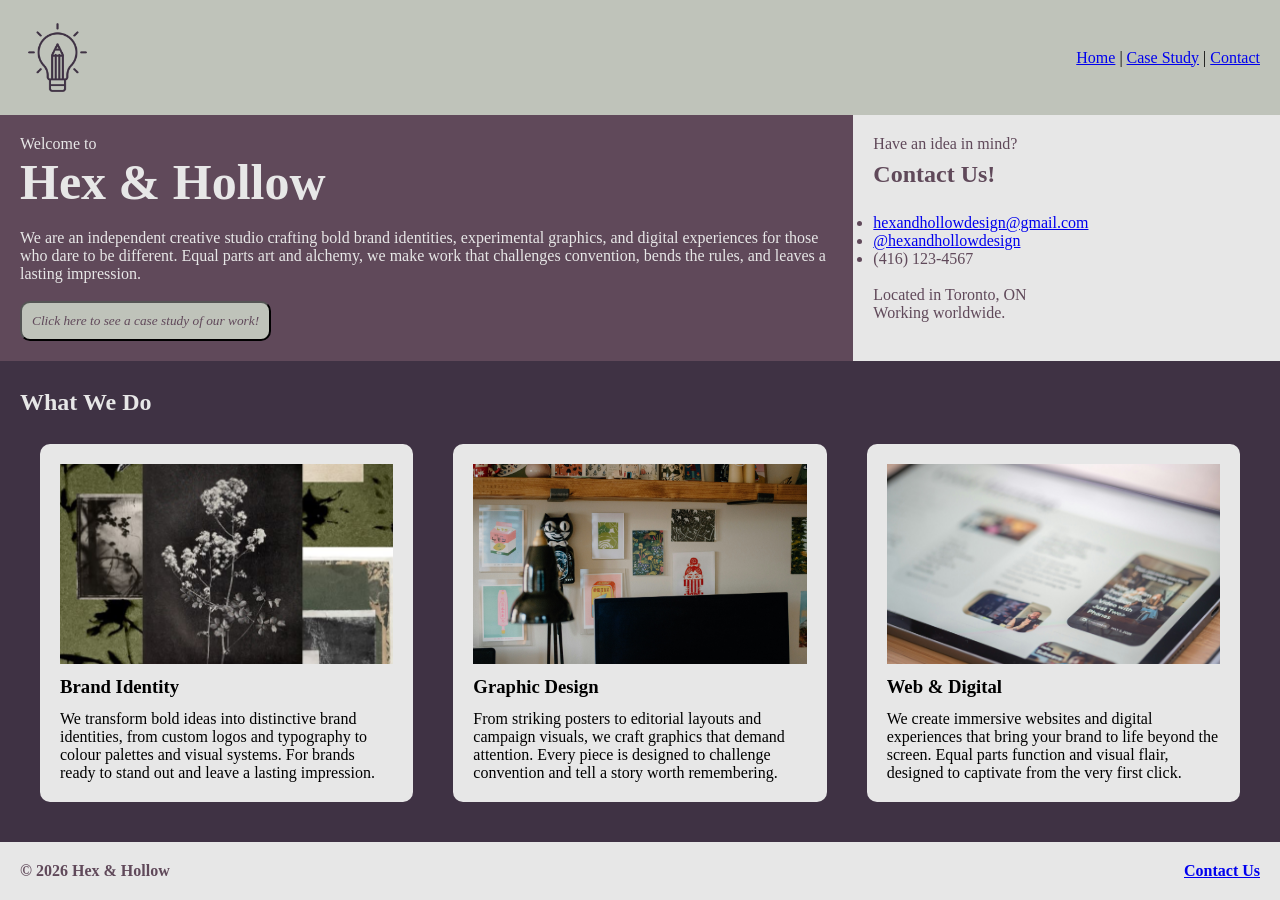
<file: index.html>
<!DOCTYPE html>
<html lang="en">
<head>
    <meta charset="UTF-8">
    <meta name="viewport" content="width=device-width, initial-scale=1.0">
    <title>Home - Hex & Hollow</title>
    <link rel="icon" type="image/png" href="assets/logo_dark.png">
    <link rel="stylesheet" href="css/style_home.css">
</head>

<body>
    <header class="site-header">
        <img src="assets/logo_dark.png">
        <nav>
            <a href="index.html">Home</a>
            <a>|</a>
            <a href="detail.html">Case Study</a>
            <a>|</a>
            <a href="#contactsection">Contact</a>
        </nav>
    </header>

    <main>
        <section class="hero-grid">
            <section class="primaryspotlightbanner">
                <p>Welcome to</p>
                <h1>Hex & Hollow</h1>
                <p>&nbsp;</p>

                <p>We are an independent creative studio crafting bold brand identities, experimental graphics, and digital experiences for those who dare to be different. Equal parts art and alchemy, we make work that challenges convention, bends the rules, and leaves a lasting impression.</p>
                <p>&nbsp;</p>

                <button href="detail.html">Click here to see a case study of our work!</button>
            </section>

            <section class="secondaryinfo">
                <p>Have an idea in mind?</p>
                <h2 id="contactsection">Contact Us!</h2>
                <p>&nbsp;</p>
                <ul>
                    <li><a href="#">hexandhollowdesign@gmail.com</a></li>
                    <li><a href="#">@hexandhollowdesign</a></li>
                    <li>(416) 123-4567</li>
                </ul>
                <p>&nbsp;</p>

                <p>Located in Toronto, ON</p>
                <p>Working worldwide.</p>
            </section>
        </section>
        <section class="whatwedo">
            <h2>What We Do</h2>
            <section class="card-gallery">
                <article class="card">
                    <img src="assets/brandidentity.jpeg">
                    <h3>Brand Identity</h3>
                    <p>We transform bold ideas into distinctive brand identities, from custom logos and typography to colour palettes and visual systems. For brands ready to stand out and leave a lasting impression.</p>
                </article>

                <article class="card">
                    <img src="assets/graphicdesign.jpg">
                    <h3>Graphic Design</h3>
                    <p>From striking posters to editorial layouts and campaign visuals, we craft graphics that demand attention. Every piece is designed to challenge convention and tell a story worth remembering.</p>
                </article>

                <article class="card">
                    <img src="assets/webdesign.jpg">
                    <h3>Web & Digital</h3>
                    <p>We create immersive websites and digital experiences that bring your brand to life beyond the screen. Equal parts function and visual flair, designed to captivate from the very first click.</p>
                </article>
            </section>
        </section>
    </main>

    <footer class="site-footer">
        <h4>&copy; 2026 Hex & Hollow</h4>
        <h4><a href="#contactsection">Contact Us</a></h4>
    </footer>
</body>
</html>
</file>
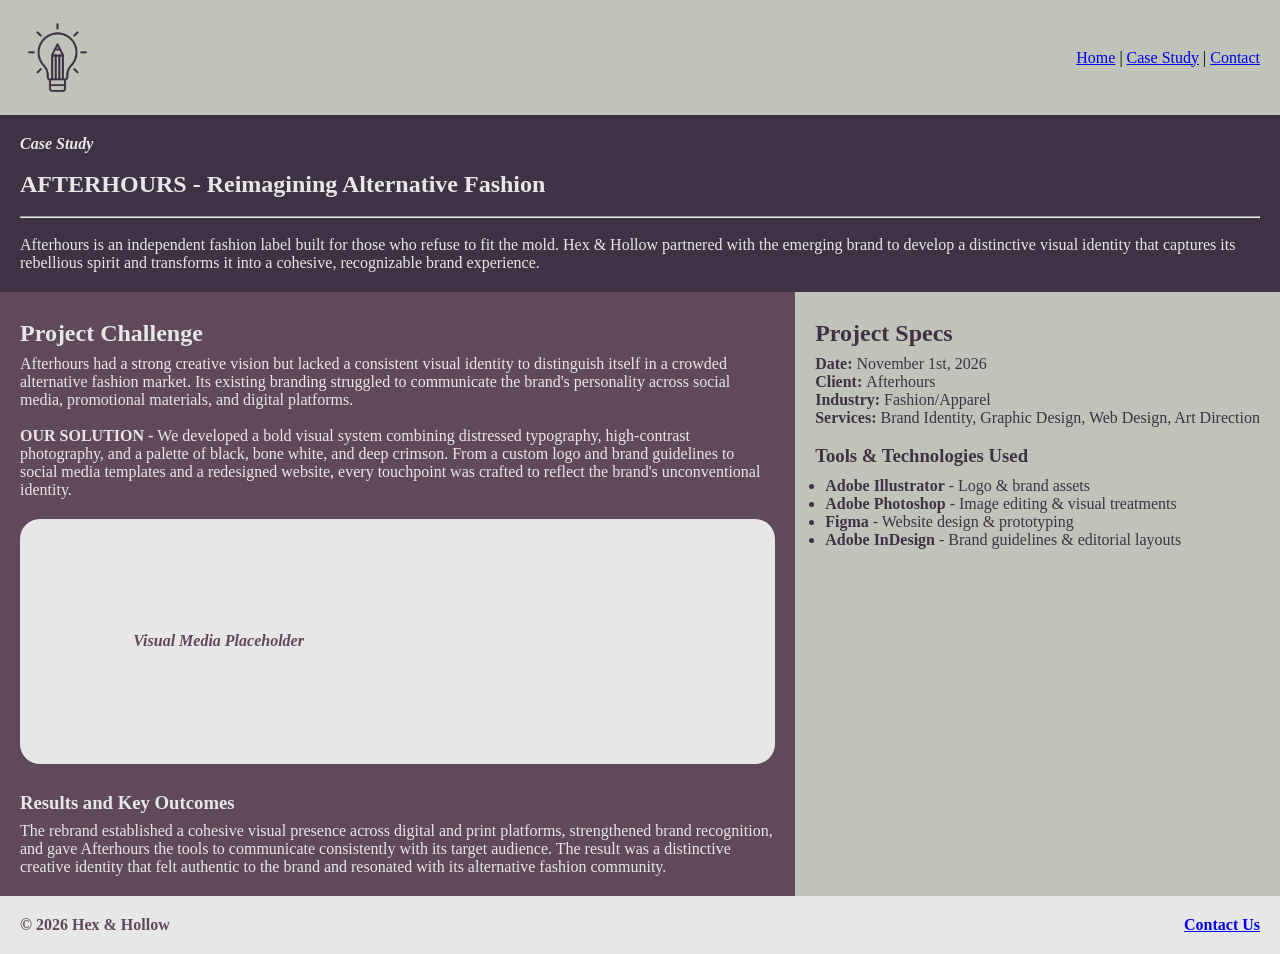
<file: detail.html>
<!DOCTYPE html>
<html lang="en">
<head>
    <meta charset="UTF-8">
    <meta name="viewport" content="width=device-width, initial-scale=1.0">
    <title>Case Study - Hex & Hollow</title>
    <link rel="icon" type="image/png" href="assets/logo_dark.png">
    <link rel="stylesheet" href="css/style_home.css">
</head>

<body>
    <header class="site-header">
        <img src="assets/logo_dark.png">
        <nav>
            <a href="index.html">Home</a>
            <a>|</a>
            <a href="detail.html">Case Study</a>
            <a>|</a>
            <a href="index.html#contactsection">Contact</a>
        </nav>
    </header>

    <main class="detail-layout">
        <section class="detail-hero">
            <h4>Case Study</h4>
            <p>&nbsp;</p>
            <h1>AFTERHOURS - Reimagining Alternative Fashion</h1>
            <p>&nbsp;</p>
            <hr>
            <p>&nbsp;</p>
            <p>Afterhours is an independent fashion label built for those who refuse to fit the mold. Hex & Hollow partnered with the emerging brand to develop a distinctive visual identity that captures its rebellious spirit and transforms it into a cohesive, recognizable brand experience.</p>
        </section>

        <section class="content-grid">
            <section class="main-content">
                <h2>Project Challenge</h2>
                <p>Afterhours had a strong creative vision but lacked a consistent visual identity to distinguish itself in a crowded alternative fashion market. Its existing branding struggled to communicate the brand's personality across social media, promotional materials, and digital platforms.</p>
                <p>&nbsp;</p>
                <p><strong> OUR SOLUTION - </strong>We developed a bold visual system combining distressed typography, high-contrast photography, and a palette of black, bone white, and deep crimson. From a custom logo and brand guidelines to social media templates and a redesigned website, every touchpoint was crafted to reflect the brand's unconventional identity.</p>

                <h4 class="mediaplaceholder">Visual Media Placeholder</h4>

                <h3>Results and Key Outcomes</h3>
                <p>The rebrand established a cohesive visual presence across digital and print platforms, strengthened brand recognition, and gave Afterhours the tools to communicate consistently with its target audience. The result was a distinctive creative identity that felt authentic to the brand and resonated with its alternative fashion community.</p>
            </section>

            <section class="metadata">
                <h2>Project Specs</h2>

                <p><strong>Date: </strong>November 1st, 2026</p>
                <p><strong>Client: </strong>Afterhours</p>
                <p><strong>Industry: </strong>Fashion/Apparel</p>
                <p><strong>Services: </strong>Brand Identity, Graphic Design, Web Design, Art Direction</p>
                <p>&nbsp;</p>

                <h3>Tools & Technologies Used</h3>
                <ul>
                    <li><strong>Adobe Illustrator</strong> - Logo & brand assets</li>
                    <li><strong>Adobe Photoshop</strong> - Image editing & visual treatments</li>
                    <li><strong>Figma</strong> - Website design & prototyping</li>
                    <li><strong>Adobe InDesign</strong> - Brand guidelines & editorial layouts</li>
                </ul>
            </section>
        </section>
    </main>

    <footer class="site-footer">
        <h4>&copy; 2026 Hex & Hollow</h4>
        <h4><a href="index.html#contactsection">Contact Us</a></h4>
    </footer>
</body>
</html>
</file>
<file: css/style_home.css>
*{
    margin: 0px;
    padding: 0px;
    font-family: Georgia;
}

.site-header img{
    width: 75px;
}

.site-header{
    display: flex;
    justify-content: space-between;
    align-items: center;
    padding: 20px;
    background-color: #BFC3BA;
}

.hero-grid{
    display: grid;
    grid-template-columns: minmax(0, 2fr) minmax(0, 1fr);
}

.primaryspotlightbanner{
    grid-column: 1/2;
    background-color: #60495A;
    color: #E7E7E7;
    padding: 20px;
}

.primaryspotlightbanner h1{
    font-size: 50px;
}

.primaryspotlightbanner button{
    padding: 10px;
    background-color: #BFC3BA;
    color: #60495A;
    font-style: italic;
    border-radius: 10px;
}

.secondaryinfo{
    grid-column: 2/3;
    background-color: #E7E7E7;
    color:#60495A;
    padding: 20px;
}

.whatwedo{
    background-color: #3F3244;
    gap: 20px;
    padding: 20px;
}

.whatwedo h2{
    color:#E7E7E7;
    margin: 5px, 0;
}

.card-gallery{
    display: grid;
    grid-template-columns: repeat(auto-fit, minmax(280px, 1fr));
}

.card{
    display: flex;
    flex-direction: column;
    gap: 12px;
    padding: 20px;
    margin: 20px;
    background-color: #E7E7E7;
    border-radius: 10px;
}

.card img{
    width: 100%;
    height: 200px;
    object-fit: cover;
}

.site-footer{
    display: flex;
    justify-content: space-between;
    align-items: center;
    padding: 20px;
    background-color: #E7E7E7;
    color:#60495A;
}

@media (max-width: 768px) {
    .site-header,
    .site-footer {
        flex-direction: column;
    }

    .hero-grid,
    .card-gallery {
        grid-template-columns: 1fr;
    }

    .primaryspotlightbanner,
    .secondaryinfo {
        grid-column: 1 / -1;
    }
}

/* DETAIL.HTML STYLING */

.detail-hero {
    background-color: #3F3244;
    color: #E7E7E7;
    padding: 20px;
}

.detail-hero h4{
    font-style: italic;
}

.content-grid{
    display: grid;
    grid-template-columns: minmax(0, 3fr) minmax(0, 1fr);
}

.main-content,
.metadata{
    grid-column: 1/-1;
}

.main-content{
    background-color: #60495A;
    color: #E7E7E7;
    padding: 20px;
}

.mediaplaceholder {
    padding: 15%;
    background-color: #E7E7E7;
    border-radius: 20px;
    color: #60495A;
    font-style: italic;
    margin: 20px 0;
}

.main-content h3,h2{
    padding: 8px 0;
}

.metadata{
    background-color: #BFC3BA;
    padding: 20px;
    color: #3F3244;
}

.metadata ul{
    padding: 10px;
}

@media (min-width: 769px) {
    .main-content {
        grid-column: 1 / 3;
    }

    .metadata {
        grid-column: 3 / 4;
    }
}
</file>
